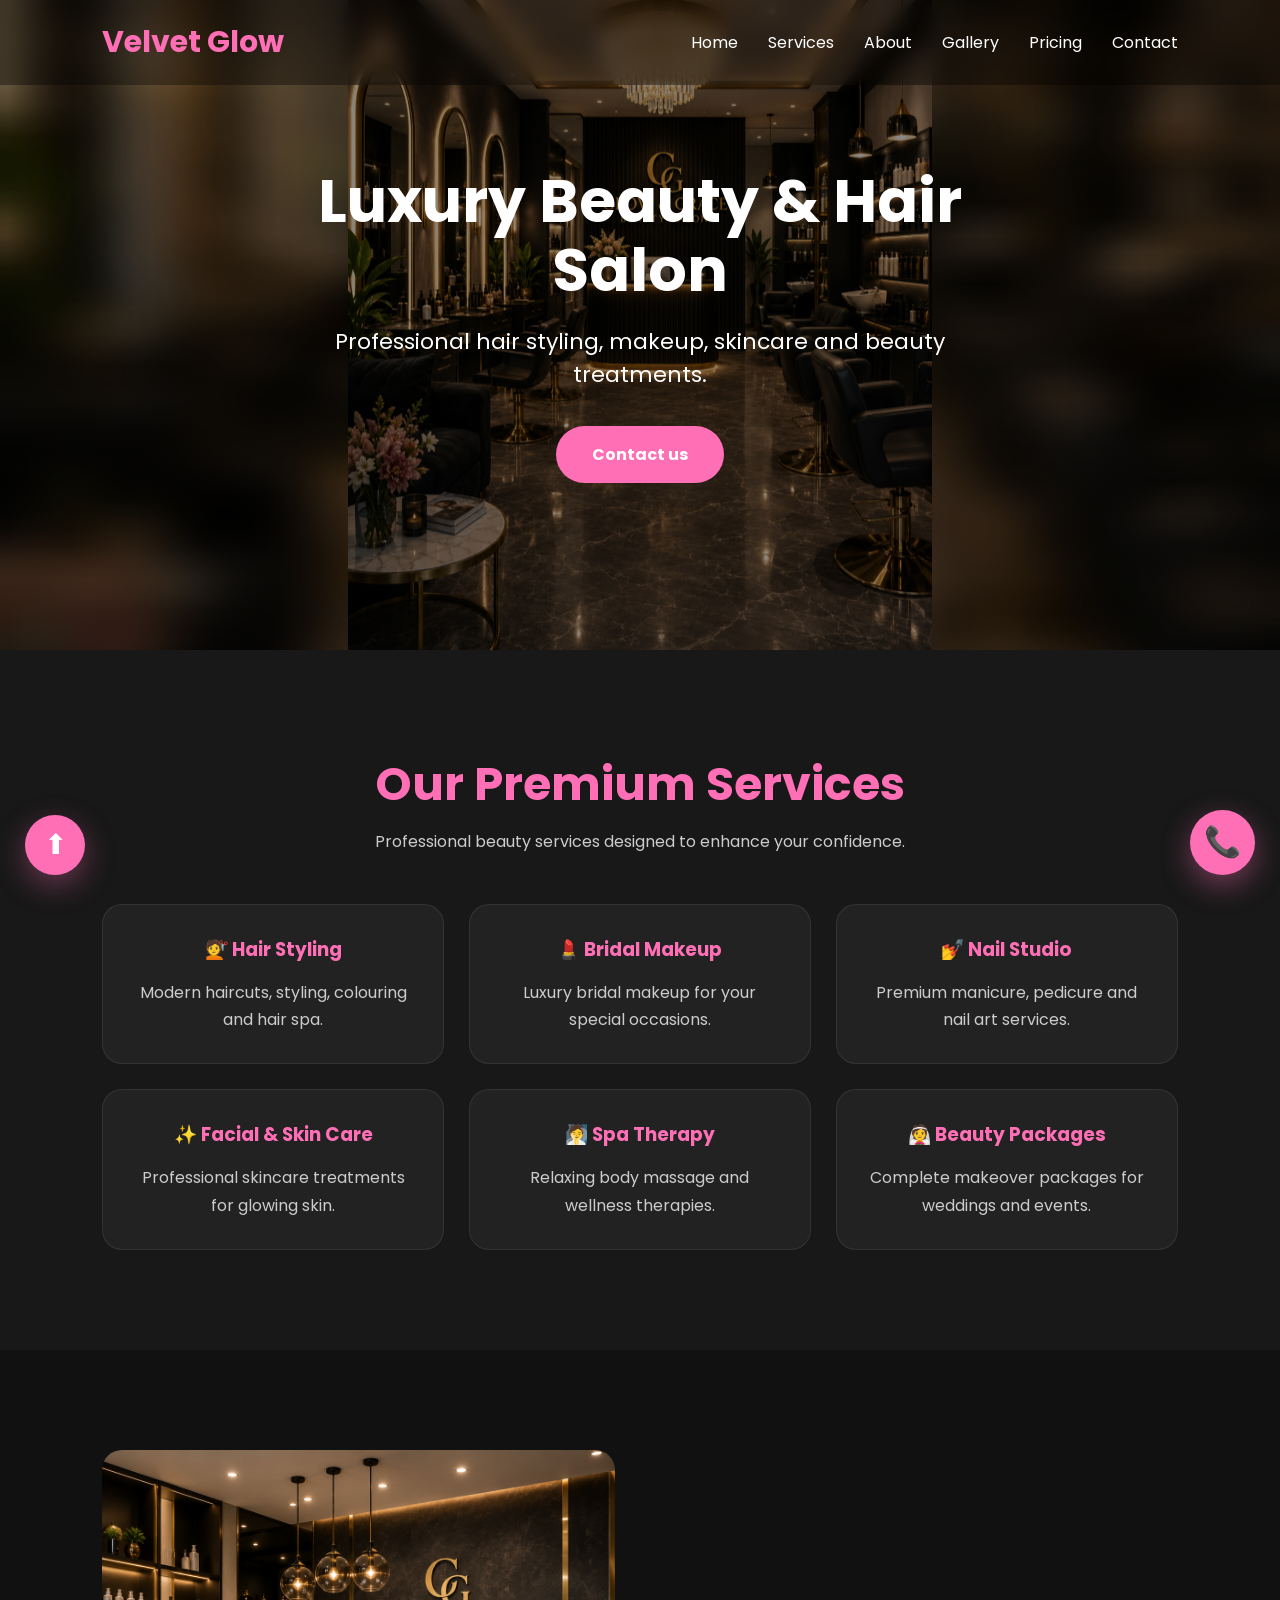
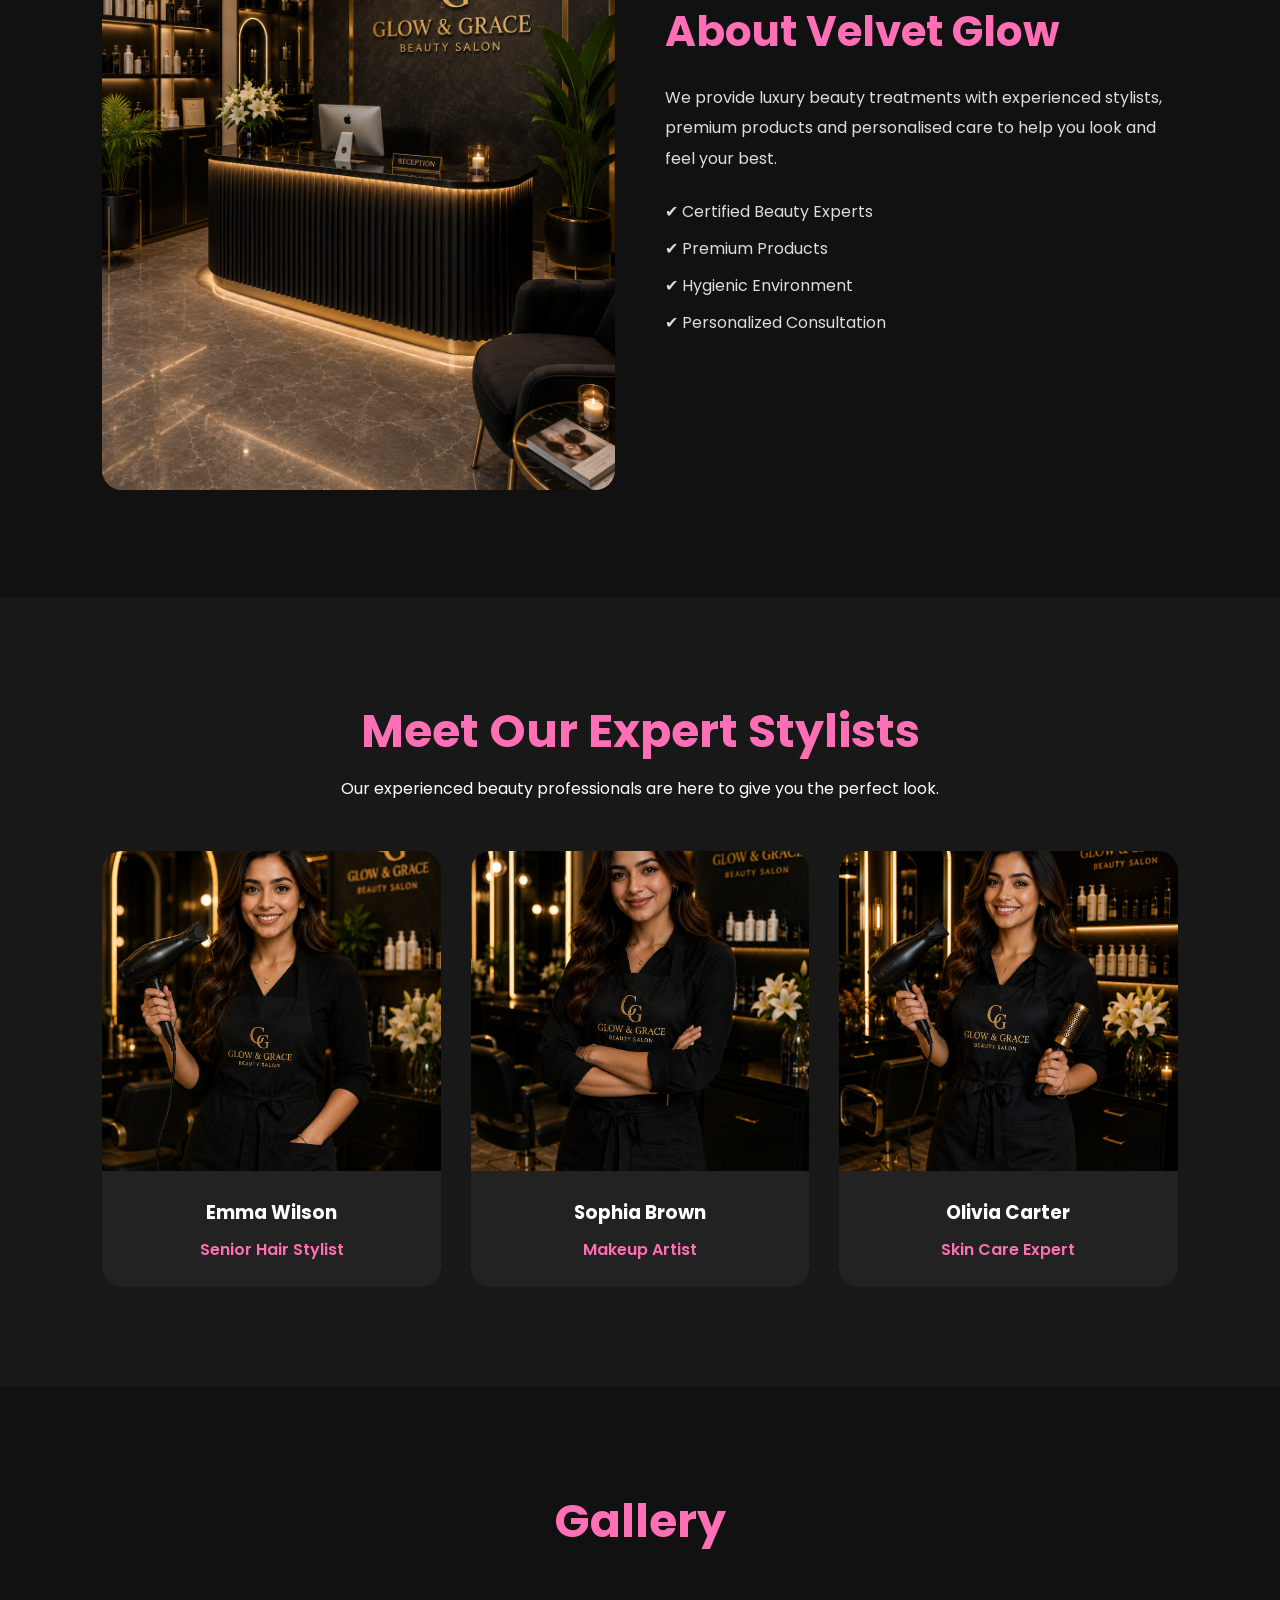
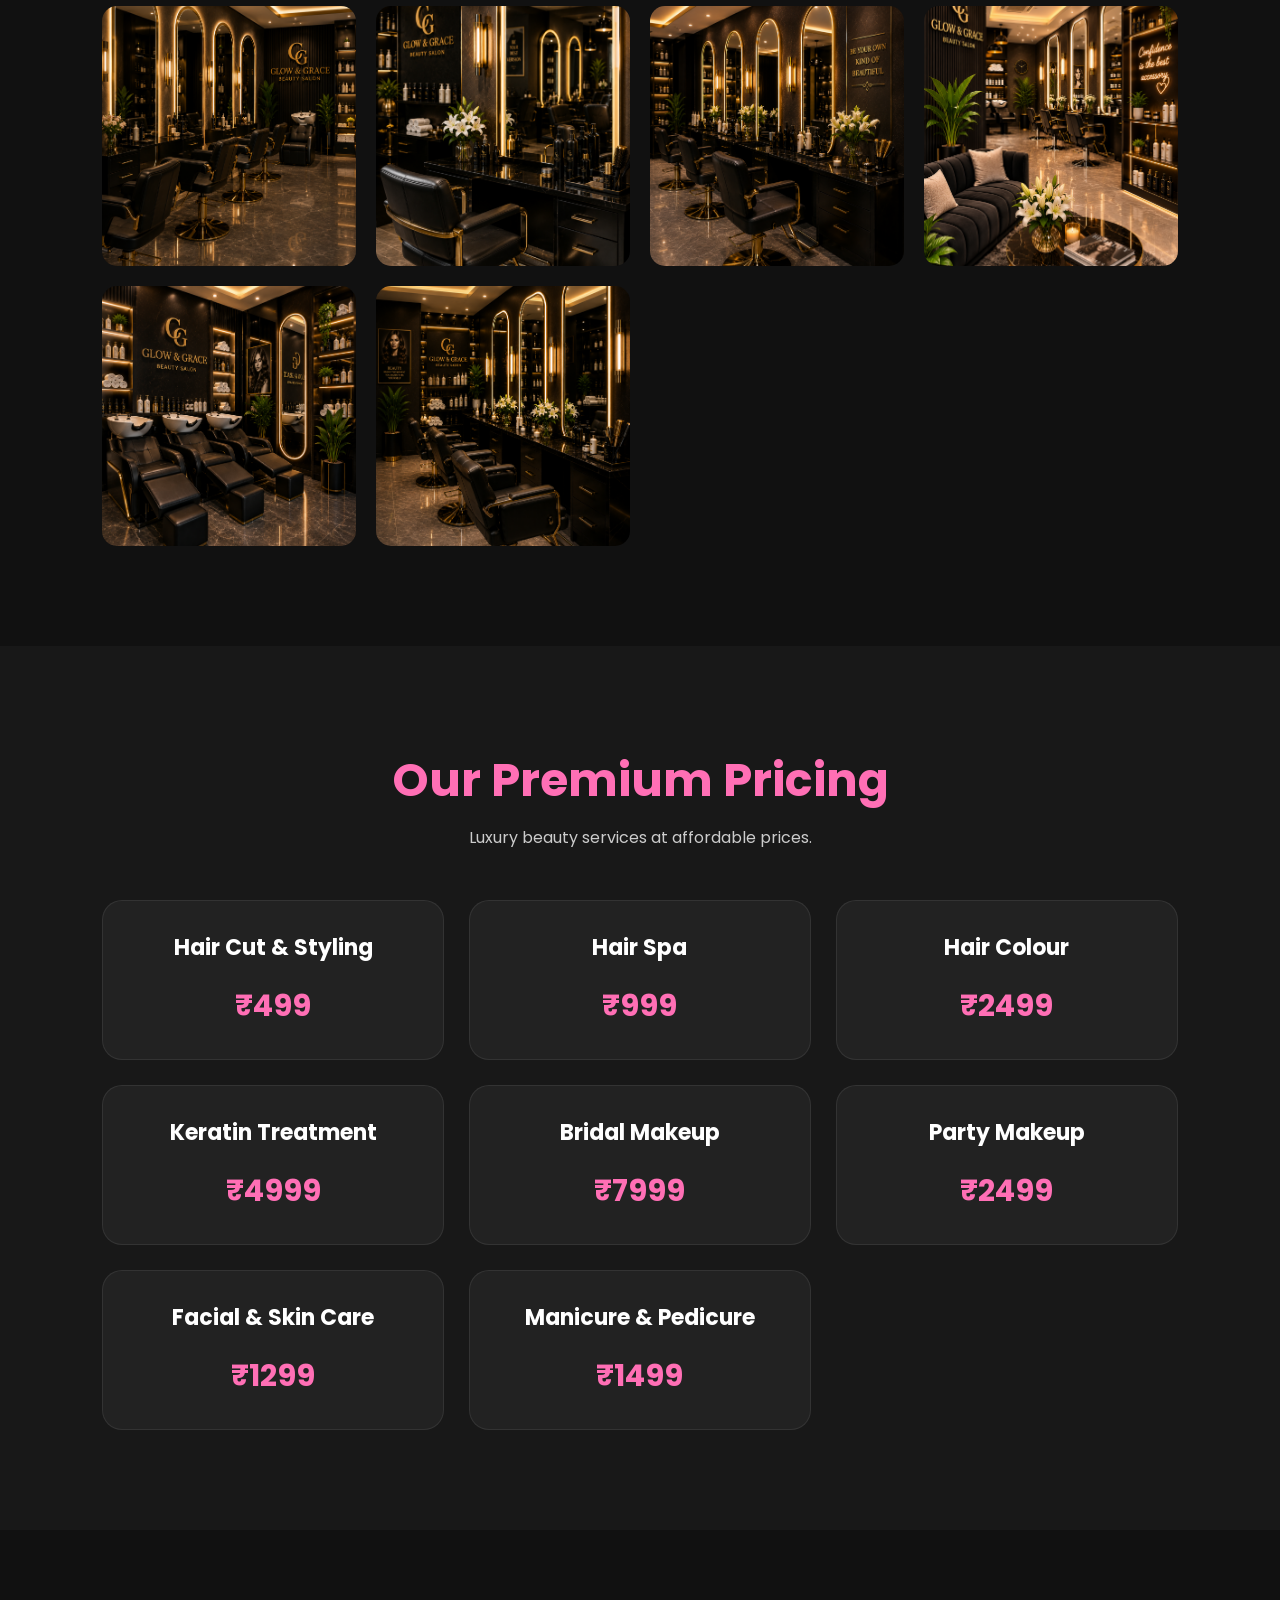
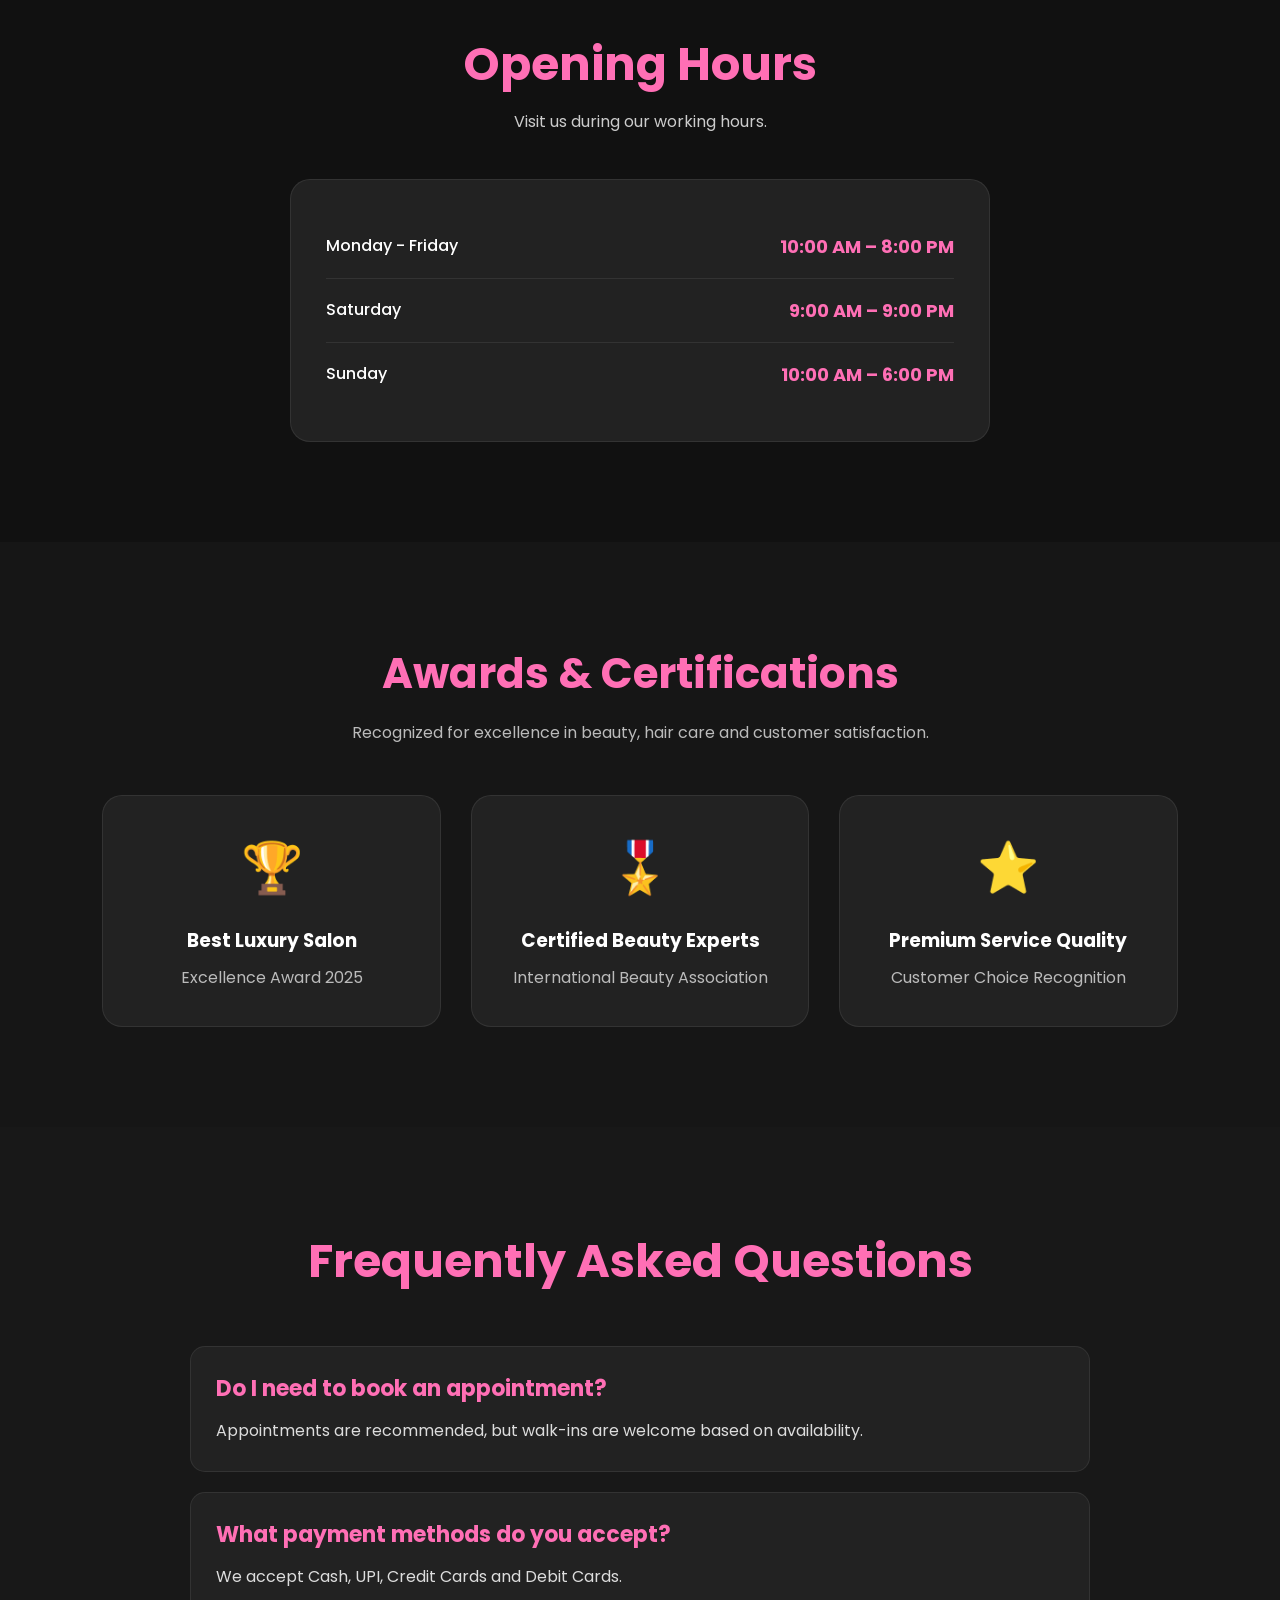
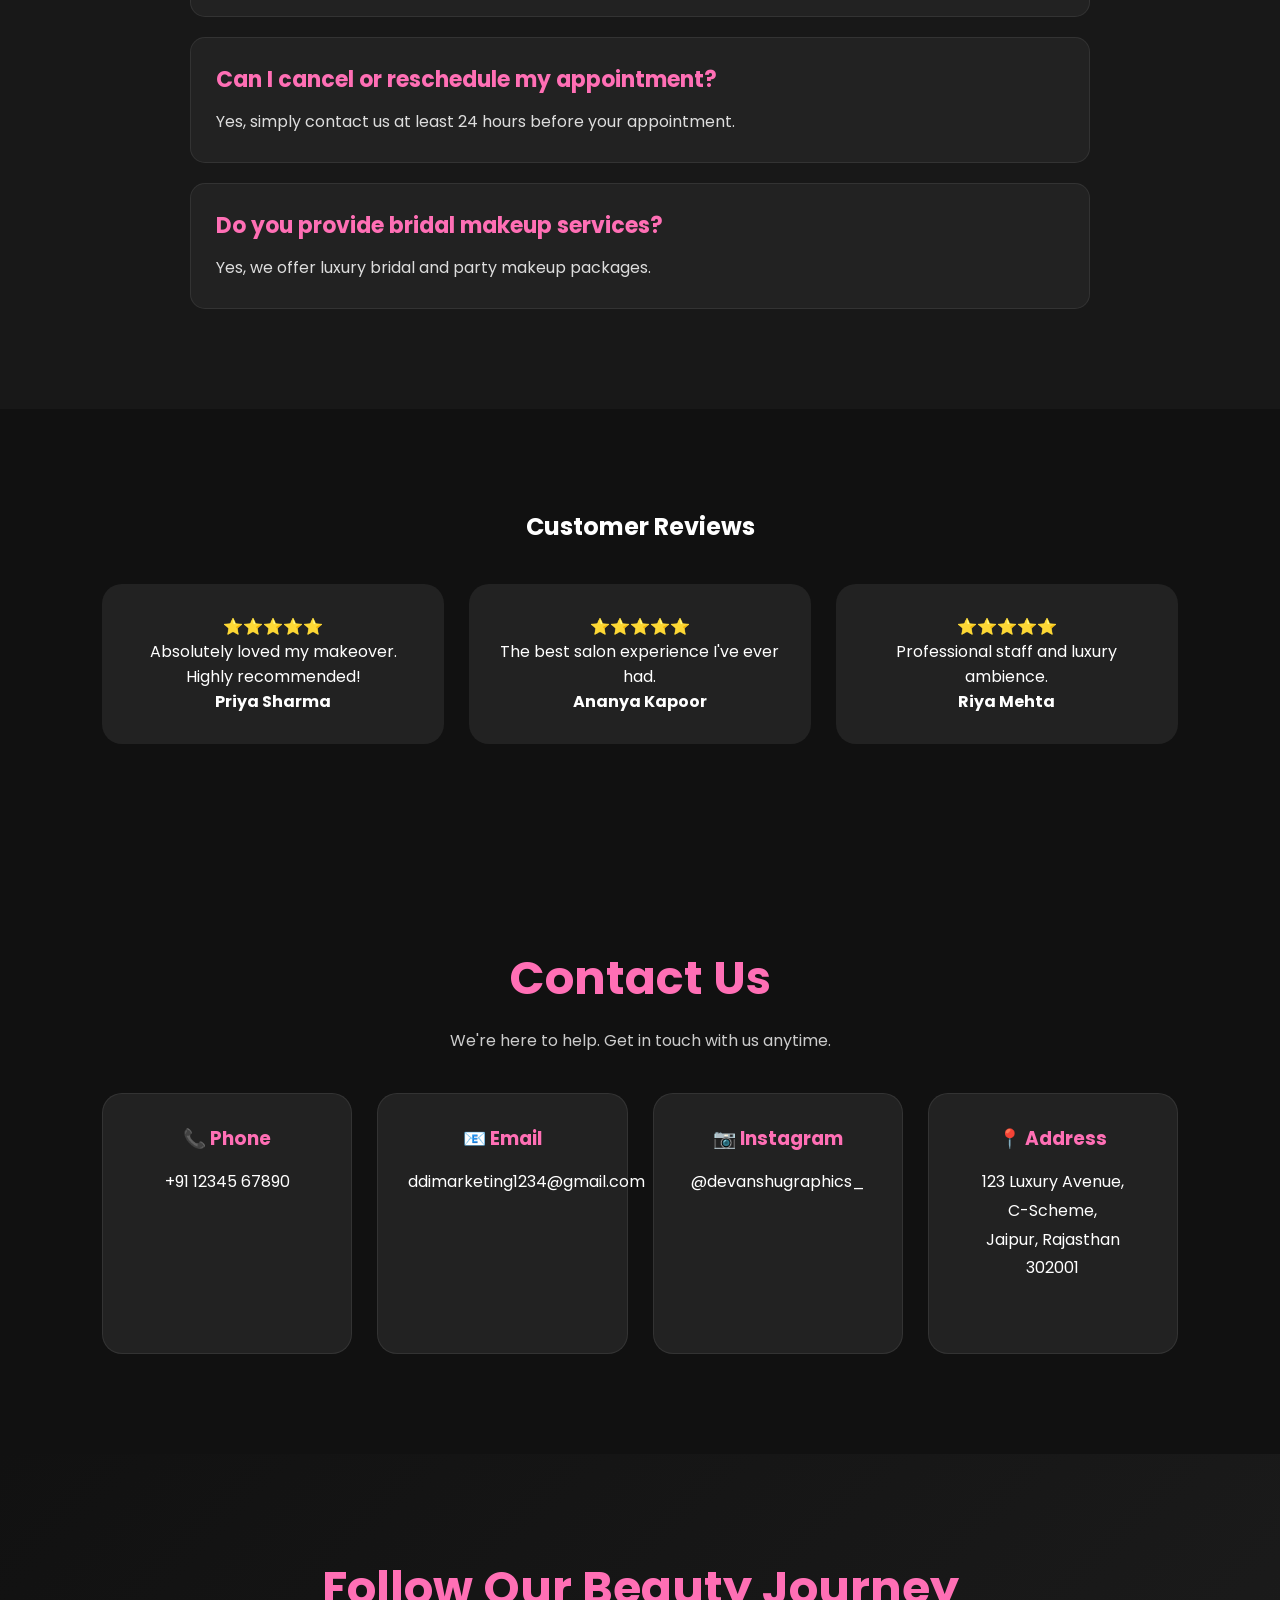
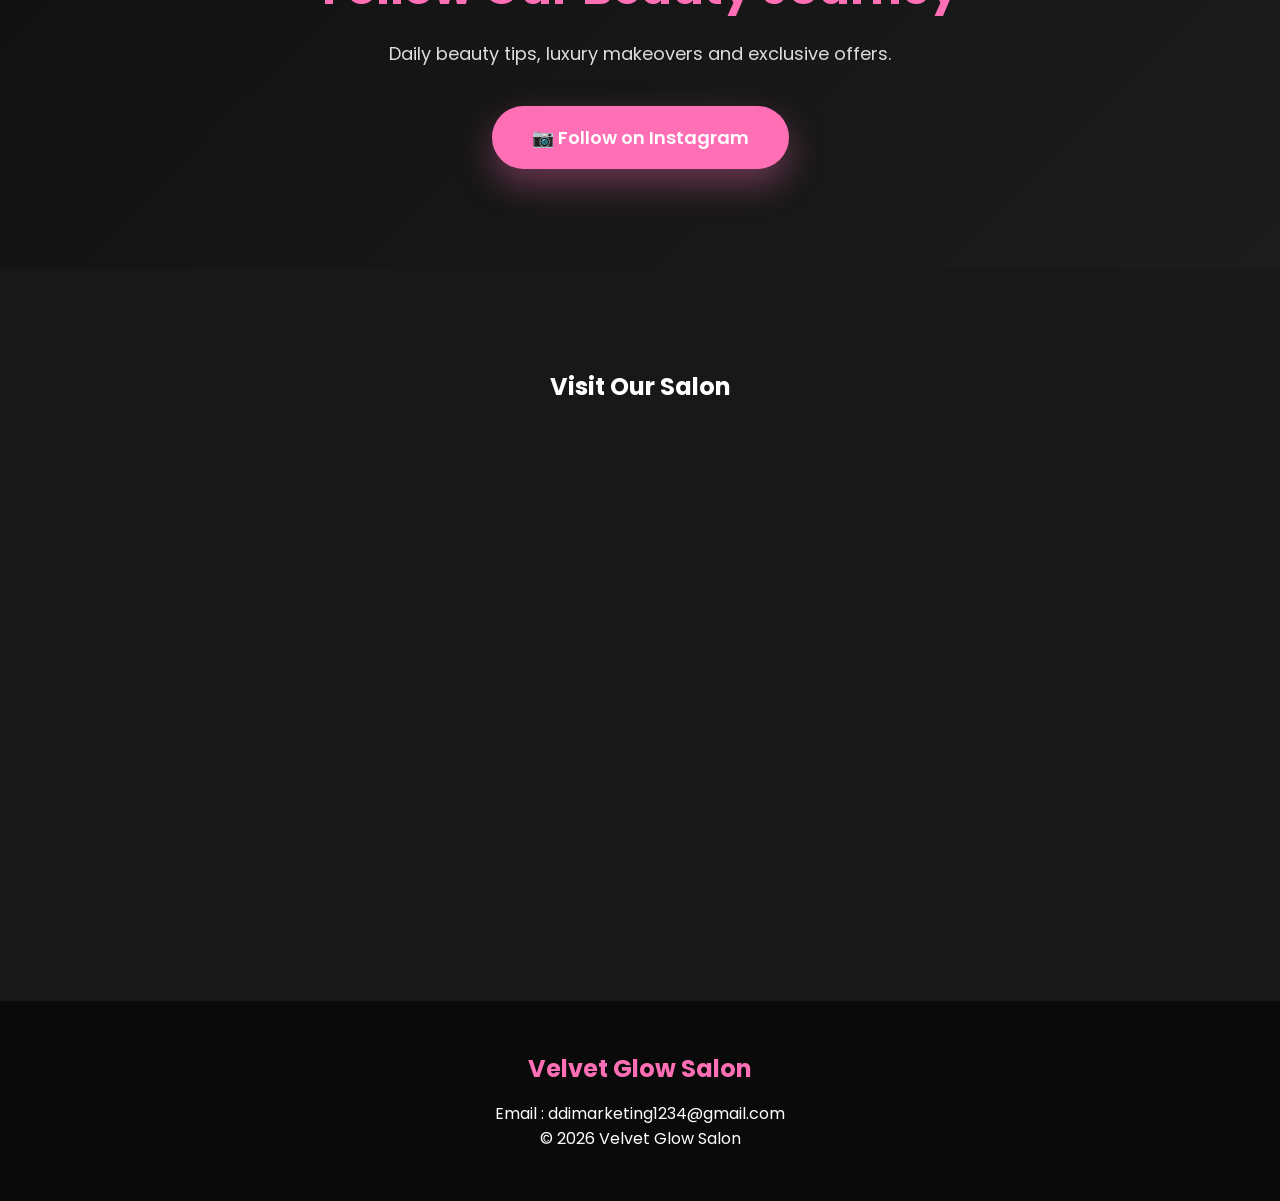
<file: index.html>
<!DOCTYPE html>
<html lang="en">

<head>

<link rel="stylesheet" href="https://unpkg.com/aos@2.3.4/dist/aos.css">

<meta charset="UTF-8">

<meta name="viewport" content="width=device-width, initial-scale=1.0">

<title>Velvet Glow Salon | Luxury Hair & Beauty Studio</title>

<meta name="description" content="Experience premium hair styling, beauty treatments, bridal makeup and skincare services at Velvet Glow Salon.">

<meta name="keywords" content="Velvet Glow Salon, Hair Salon, Beauty Salon, Haircut, Bridal Makeup, Hair Spa, Skincare">

<meta name="author" content="Velvet Glow Salon">

<meta name="robots" content="index, follow">

<link rel="canonical" href="https://devanshuwebsite.github.io/salon-demo/">

<!-- Open Graph Tags -->
<meta property="og:title" content="Velvet Glow Salon | Luxury Hair & Beauty Studio">
<meta property="og:description" content="Premium hair styling, bridal makeup, skincare and beauty treatments at Velvet Glow Salon.">
<meta property="og:image" content="https://devanshuwebsite.github.io/salon-demo/images/logo.png">
<meta property="og:url" content="https://devanshuwebsite.github.io/salon-demo/">
<meta property="og:type" content="website">

<!-- Twitter Card Tags -->
<meta name="twitter:card" content="summary_large_image">
<meta name="twitter:title" content="Velvet Glow Salon | Luxury Hair & Beauty Studio">
<meta name="twitter:description" content="Premium hair styling, bridal makeup, skincare and beauty treatments.">
<meta name="twitter:image" content="https://devanshuwebsite.github.io/salon-demo/images/logo.png">

    
<meta name="theme-color" content="#ff6fb5">

<link rel="stylesheet" href="style.css">

<link rel="preconnect" href="https://fonts.googleapis.com">

<link rel="preconnect" href="https://fonts.gstatic.com" crossorigin>

<link href="https://fonts.googleapis.com/css2?family=Poppins:wght@300;400;500;600;700&display=swap" rel="stylesheet">

<link rel="icon" type="image/png" href="images/logo.png">

<link rel="apple-touch-icon" href="images/logo.png">


    <!-- Google Analytics (GA4) -->
<script async src="https://www.googletagmanager.com/gtag/js?id=G-4TEXLRBEES"></script>
<script>
  window.dataLayer = window.dataLayer || [];
  function gtag(){dataLayer.push(arguments);}
  gtag('js', new Date());

  gtag('config', 'G-4TEXLRBEES');
</script>

</head>


<body>
<div id="progress-bar"></div>
<div id="loader">
    <div class="loader-content">
        <h1>Velvet Glow</h1>
        <span>Luxury Hair & Beauty Studio</span>
    </div>
</div>

<nav id="navbar">

<div class="logo"> Velvet Glow</div>

<div class="menu-toggle" id="menu-toggle">  ☰ 
</div>

<ul id="nav-links">

<li><a href="#home">Home</a></li>

<li><a href="#services">Services</a></li>

<li><a href="#about">About</a></li>

<li><a href="#gallery">Gallery</a></li>

<li><a href="#pricing">Pricing</a></li>

<li><a href="#contact">Contact</a></li>

</ul>

</nav>

<header class="hero" id="home" data-aos ="fade-in">
  
<div class="hero-content">

<h1>Luxury Beauty & Hair Salon</h1>

<p>

Professional hair styling, makeup, skincare and beauty treatments.

</p>

<a href="#contact" class="btn">

Contact us

</a>

</div>

</header>

<!-- SERVICES -->

<section class="services" id="services" data-aos="fade-up" >

<h2>Our Premium Services</h2>

<p>Professional beauty services designed to enhance your confidence.</p>

<div class="services-grid">

<div class="service-card">

<h3>💇 Hair Styling</h3>

<p>Modern haircuts, styling, colouring and hair spa.</p>

</div>

<div class="service-card">

<h3>💄 Bridal Makeup</h3>

<p>Luxury bridal makeup for your special occasions.</p>

</div>

<div class="service-card">

<h3>💅 Nail Studio</h3>

<p>Premium manicure, pedicure and nail art services.</p>

</div>

<div class="service-card">

<h3>✨ Facial & Skin Care</h3>

<p>Professional skincare treatments for glowing skin.</p>

</div>

<div class="service-card">

<h3>🧖 Spa Therapy</h3>

<p>Relaxing body massage and wellness therapies.</p>

</div>

<div class="service-card">

<h3>👰 Beauty Packages</h3>

<p>Complete makeover packages for weddings and events.</p>

</div>

</div>

</section>

<!-- ABOUT -->

<section class="about" id="about" data-aos="fade-right">

<div class="about-image">

<img src="images/about-salon.png" loading="lazy" alt="Salon Gallery" loading="lazy"
decoding="async">

</div>

<div class="about-content">

<h2>About Velvet Glow</h2>

<p>

We provide luxury beauty treatments with experienced stylists, premium products and personalised care to help you look and feel your best.

</p>

<ul>

<li>✔ Certified Beauty Experts</li>

<li>✔ Premium Products</li>

<li>✔ Hygienic Environment</li>

<li>✔ Personalized Consultation</li>

</ul>

</div>

</section>

<!-- STYLISTS -->

<section class="stylists" id="stylists" data-aos="zoom-in">

<h2>Meet Our Expert Stylists</h2>

<p>Our experienced beauty professionals are here to give you the perfect look.</p>

<div class="stylist-grid">

<div class="stylist-card">

<img src="images/stylist-1.png" loading="lazy" alt="Stylist" decoding="async">

<h3>Emma Wilson</h3>

<span>Senior Hair Stylist</span>

</div>

<div class="stylist-card">

<img src="images/stylist-2.png" loading="lazy" alt="Stylist" decoding="async">

<h3>Sophia Brown</h3>

<span>Makeup Artist</span>

</div>

<div class="stylist-card">

<img src="images/stylist-3.png" loading="lazy" alt="Stylist" decoding="async">

<h3>Olivia Carter</h3>

<span>Skin Care Expert</span>

</div>

</div>

</section>

<!-- GALLERY -->

<section class="gallery" id="gallery" data-aos="fade-up">

<h2>Gallery</h2>

<div class="gallery-grid">

<img src="images/gallery-1.png" loading="lazy"  alt="Hair" decoding="async">

<img src="images/gallery-2.png" loading="lazy" alt="Makeup" decoding="async">


<img src="images/gallery-3.png" loading="lazy" alt="Salon" decoding="async">

<img src="images/gallery-4.png" loading="lazy" alt="Beauty"  decoding="async">

<img src="images/gallery-5.png" loading="lazy" alt="Spa"  decoding="async">

<img src="images/gallery-6.png" loading="lazy" alt="Model"  decoding="async">

</div>

</section>


<!-- PRICE LIST -->

<section class="pricing" id="pricing">

<h2>Our Premium Pricing</h2>
<p>Luxury beauty services at affordable prices.</p>

<div class="pricing-grid">

<div class="price-card">
<h3>Hair Cut & Styling</h3>
<span>₹499</span>
</div>

<div class="price-card">
<h3>Hair Spa</h3>
<span>₹999</span>
</div>

<div class="price-card">
<h3>Hair Colour</h3>
<span>₹2499</span>
</div>

<div class="price-card">
<h3>Keratin Treatment</h3>
<span>₹4999</span>
</div>

<div class="price-card">
<h3>Bridal Makeup</h3>
<span>₹7999</span>
</div>

<div class="price-card">
<h3>Party Makeup</h3>
<span>₹2499</span>
</div>

<div class="price-card">
<h3>Facial & Skin Care</h3>
<span>₹1299</span>
</div>

<div class="price-card">
<h3>Manicure & Pedicure</h3>
<span>₹1499</span>
</div>

</div>

</section>

<!-- OPENING HOURS -->

<section class="hours" id="hours">

<h2>Opening Hours</h2>

<p>Visit us during our working hours.</p>

<div class="hours-box">

<div class="day">
<span>Monday - Friday</span>
<strong>10:00 AM – 8:00 PM</strong>
</div>

<div class="day">
<span>Saturday</span>
<strong>9:00 AM – 9:00 PM</strong>
</div>

<div class="day">
<span>Sunday</span>
<strong>10:00 AM – 6:00 PM</strong>
</div>

</div>

</section>

<!-- CERTIFICATIONS -->

<section class="certifications" id="certifications" data-aos="fade-up">

<h2>Awards & Certifications</h2>

<p>Recognized for excellence in beauty, hair care and customer satisfaction.</p>

<div class="certificate-grid">

<div class="certificate-card">
<div class="certificate-icon">🏆</div>
<h3>Best Luxury Salon</h3>
<p>Excellence Award 2025</p>
</div>

<div class="certificate-card">
<div class="certificate-icon">🎖️</div>
<h3>Certified Beauty Experts</h3>
<p>International Beauty Association</p>
</div>

<div class="certificate-card">
<div class="certificate-icon">⭐</div>
<h3>Premium Service Quality</h3>
<p>Customer Choice Recognition</p>
</div>

</div>

</section>

<!-- FAQ -->

<section class="faq" id="faq">

<h2>Frequently Asked Questions</h2>

<div class="faq-container">

<div class="faq-item">
<h3>Do I need to book an appointment?</h3>
<p>Appointments are recommended, but walk-ins are welcome based on availability.</p>
</div>

<div class="faq-item">
<h3>What payment methods do you accept?</h3>
<p>We accept Cash, UPI, Credit Cards and Debit Cards.</p>
</div>

<div class="faq-item">
<h3>Can I cancel or reschedule my appointment?</h3>
<p>Yes, simply contact us at least 24 hours before your appointment.</p>
</div>

<div class="faq-item">
<h3>Do you provide bridal makeup services?</h3>
<p>Yes, we offer luxury bridal and party makeup packages.</p>
</div>

</div>

</section>



<section class="reviews" id="reviews" data-aos="fade-up" >

<h2>Customer Reviews</h2>

<div class="review-grid">

<div class="review-card">

⭐⭐⭐⭐⭐

<p>Absolutely loved my makeover. Highly recommended!</p>

<h4>Priya Sharma</h4>

</div>

<div class="review-card">

⭐⭐⭐⭐⭐

<p>The best salon experience I've ever had.</p>

<h4>Ananya Kapoor</h4>

</div>

<div class="review-card">

⭐⭐⭐⭐⭐

<p>Professional staff and luxury ambience.</p>

<h4>Riya Mehta</h4>

</div>

</div>

</section>

<!-- CONTACT -->

<section class="contact" id="contact">

<h2>Contact Us</h2>

<p>We're here to help. Get in touch with us anytime.</p>

<div class="contact-box">

<div class="contact-card">
<h3>📞 Phone</h3>
<p>
<a href="tel:12345678910">
+91 12345 67890
</a>
</p>
</div>

<div class="contact-card">
<h3>📧 Email</h3>
<p>
<a href="mailto:ddimarketing1234@gmail.com">
ddimarketing1234@gmail.com
</a>
</p>
</div>

<div class="contact-card">
<h3>📷 Instagram</h3>
<p>
<a href="https://instagram.com/devanshugraphics_" target="_blank">
@devanshugraphics_
</a>
</p>
</div>

<div class="contact-card">
<h3>📍 Address</h3>
<p>
<a href="https://map.google.com/?q=New+Delhi" target="_blank">
123 Luxury Avenue,<br>
C-Scheme,<br>
Jaipur, Rajasthan 302001
</a>
</p>
</div>

</div>

</section>


<!-- INSTAGRAM CTA -->

<section class="instagram">

<h2>Follow Our Beauty Journey</h2>

<p>
Daily beauty tips, luxury makeovers and exclusive offers.
</p>

<a href="https://instagram.com/devanshugraphics_" target="_blank" class="insta-btn">

📷 Follow on Instagram

</a>

</section>

<section class="location" id="location" data-aos="fade-up">

<h2>Visit Our Salon</h2>

<iframe

src="https://www.google.com/maps?q=New+Delhi&output=embed"

loading="lazy">

</iframe>

</section>

<footer>

<h2>Velvet Glow Salon</h2>

<p>Email : ddimarketing1234@gmail.com</p>

<p>© 2026 Velvet Glow Salon</p>

</footer>



<script src="script.js"></script>

<!-- Floating Call Button -->

<a href="tel:12345678910" class="call-float">

📞

</a>


<a href="#" class="top-btn">
⬆
</a>

<script src="https://unpkg.com/aos@2.3.4/dist/aos.js"></script>

<script>
AOS.init({
duration:1000,
once:true,
offset:100
});
</script>
<div class="cursor-glow"></div>


</body>

</html>
</file>
<file: style.css>
*{
margin:0;
padding:0;
box-sizing:border-box;
font-family:'Poppins',sans-serif;
}

html{
scroll-behavior:smooth;
}

body{
background:#111;
color:#fff;
}

nav{
position:fixed;
top:0;
left:0;
width:100%;
display:flex;
justify-content:space-between;
align-items:center;
padding:20px 8%;
background:rgba(0,0,0,.35);
backdrop-filter:blur(10px);
z-index:999;

nav ul li a.active{
color:#ff6fb5;
font-weight:600;
}
}

.logo{
font-size:30px;
font-weight:700;
color:#ff6fb5;
}

nav ul{
display:flex;
list-style:none;
gap:30px;
}

nav a{
color:#fff;
text-decoration:none;
transition:.3s;
}

nav a:hover{
color:#ff6fb5;
}

.hero{
    position:relative;
    height:650px;
    display:flex;
    justify-content:center;
    align-items:center;
    text-align:center;
    background:
        linear-gradient(rgba(0,0,0,.45),rgba(0,0,0,.45)),
        url("images/hero-bg.jpg");
    background-size:cover;
    background-position:center;
    background-repeat:no-repeat;
}

.hero-content{
    position:relative;
    z-index:2;
    width:90%;
    max-width:700px;
    margin:auto;
    text-align:center;
}

.hero h1{
    font-size:60px;
    line-height:1.15;
    margin-bottom:20px;
}
@media (max-width:768px){

.hero{
    padding-top:120px;
    min-height:100vh;
}

.hero h1{
    font-size:48px;
}

.hero p{
    font-size:18px;
}

nav{
    padding:15px 5%;
}

}
.hero p{
font-size:22px;
max-width:700px;
margin:auto;
margin-bottom:35px;
}

.btn{
display:inline-block;
padding:16px 36px;
background:#ff6fb5;
color:#fff;
text-decoration:none;
border-radius:50px;
font-weight:700;
transition:.3s;
}

.btn:hover{
transform:translateY(-5px);
}
/* SERVICES */

.services{
padding:100px 8%;
background:#181818;
text-align:center;
}

.services h2{
font-size:46px;
color:#ff6fb5;
margin-bottom:10px;
}

.services p{
color:#ccc;
margin-bottom:50px;
}

.services-grid{
display:grid;
grid-template-columns:repeat(auto-fit,minmax(280px,1fr));
gap:25px;
}

.service-card{
background:#222;
padding:30px;
border-radius:20px;
transition:.35s;
border:1px solid rgba(255,255,255,.08);
}

.service-card:hover{
transform:translateY(-10px);
box-shadow:0 15px 35px rgba(255,111,181,.25);
}

.service-card h3{
color:#ff6fb5;
margin-bottom:15px;
}

.service-card p{
color:#ccc;
line-height:1.7;
margin:0;
}

/* ABOUT */

.about{
padding:100px 8%;
display:grid;
grid-template-columns:repeat(auto-fit,minmax(350px,1fr));
gap:50px;
align-items:center;
background:#111;
}

.about-image img{
width:100%;
border-radius:20px;
}

.about-content h2{
font-size:42px;
color:#ff6fb5;
margin-bottom:20px;
}

.about-content p{
line-height:1.9;
color:#ddd;
margin-bottom:25px;
}

.about-content ul{
list-style:none;
padding:0;
}

.about-content li{
margin:12px 0;
color:#ddd;
}
/* STYLISTS */

.stylists{
padding:100px 8%;
background:#181818;
text-align:center;
}

.stylists h2{
font-size:46px;
color:#ff6fb5;
margin-bottom:10px;
}

.stylist-grid{
display:grid;
grid-template-columns:repeat(auto-fit,minmax(280px,1fr));
gap:30px;
margin-top:50px;
}

.stylist-card{
background:#222;
border-radius:20px;
overflow:hidden;
transition:.35s;
}

.stylist-card:hover{
transform:translateY(-10px);
}

.stylist-card img{
width:100%;
height:320px;
object-fit:cover;
}

.stylist-card h3{
margin-top:20px;
}

.stylist-card span{
display:block;
margin:10px 0 25px;
color:#ff6fb5;
font-weight:600;
}/* GALLERY */

.gallery{
padding:100px 8%;
background:#111;
text-align:center;
}

.gallery h2{
font-size:46px;
color:#ff6fb5;
margin-bottom:50px;
}

.gallery-grid{
display:grid;
grid-template-columns:repeat(auto-fit,minmax(250px,1fr));
gap:20px;
}

.gallery-grid img{
width:100%;
height:260px;
object-fit:cover;
border-radius:15px;
cursor:pointer;
transition:.35s;
}

.gallery-grid img:hover{
transform:scale(1.05);
}

/* REVIEWS */

.reviews{
padding:100px 8%;
background:#111;
text-align:center;
}

.review-grid{
display:grid;
grid-template-columns:repeat(auto-fit,minmax(280px,1fr));
gap:25px;
margin-top:40px;
}

.review-card{
background:#222;
padding:30px;
border-radius:20px;
transition:.3s;
}

.review-card:hover{
transform:translateY(-8px);
}

/* MAP */

.location{
padding:100px 8%;
background:#181818;
text-align:center;
}

.location iframe{
width:100%;
height:450px;
border:none;
border-radius:20px;
margin-top:40px;
}

/* FOOTER */

footer{
padding:50px;
background:#0a0a0a;
text-align:center;
}

footer h2{
color:#ff6fb5;
margin-bottom:15px;
}

/* ===========================
   RESPONSIVE DESIGN
=========================== */

@media (max-width:768px){

nav{
    padding:15px 5%;
}

.logo{
    font-size:22px;
}

nav ul{
    gap:18px;
    font-size:15px;
}

.hero{
    min-height:100vh;
    padding:120px 20px 60px;
}

.hero-content{
    width:100%;
    max-width:100%;
    position:relative;
    z-index:2;
}

.hero h1{
    font-size:52px;
    line-height:1.15;
    margin-bottom:20px;
}

.hero p{
    font-size:20px;
    line-height:1.6;
    margin-bottom:30px;
}

.btn{
    padding:15px 35px;
    font-size:18px;
}

.services,
.about,
.stylists,
.gallery,
.reviews,
.location{
    padding:70px 20px;
}

.services h2,
.about-content h2,
.stylists h2,
.gallery h2,


.about{
    grid-template-columns:1fr;
}

.about-image{
    order:-1;
}

.stylist-card img{
    height:300px;
}

.location iframe{
    height:300px;
}

footer{
    padding:40px 20px;
}

}

/* Extra Small Phones */

@media (max-width:480px){

.logo{
    font-size:18px;
}

nav ul{
    gap:10px;
    font-size:13px;
}

.hero{
    padding-top:110px;
}

.hero h1{
    font-size:42px;
}

.hero p{
    font-size:18px;
}

.btn{
    width:100%;
    max-width:320px;
}

.services h2,
.about-content h2,
.stylists h2,
.gallery h2,




.review-grid,
.gallery-grid,
.services-grid,
.stylist-grid{
    grid-template-columns:1fr;
}

}

/* HAMBURGER MENU */

.menu-toggle{
    display:none;
    font-size:32px;
    color:#fff;
    cursor:pointer;
}

@media(max-width:768px){

nav{
    padding:18px 5%;
}

.menu-toggle{
    display:block;
}

nav ul{
    position:absolute;
    top:75px;
    left:0;
    width:100%;
    background:#111;
    flex-direction:column;
    align-items:center;
    gap:25px;
    padding:30px 0;
    display:none;
}

nav ul.active{
    display:flex;
}

nav ul li{
    width:100%;
    text-align:center;
}

nav ul li a{
    display:block;
    padding:10px;
}

}

/* PRICE LIST */

.pricing{
padding:100px 8%;
background:#181818;
text-align:center;
}

.pricing h2{
font-size:46px;
color:#ff6fb5;
margin-bottom:10px;
}

.pricing p{
color:#ccc;
margin-bottom:50px;
}

.pricing-grid{
display:grid;
grid-template-columns:repeat(auto-fit,minmax(260px,1fr));
gap:25px;
}

.price-card{
background:#222;
padding:30px;
border-radius:20px;
border:1px solid rgba(255,255,255,.08);
transition:.35s;
}

.price-card:hover{
transform:translateY(-10px);
box-shadow:0 15px 35px rgba(255,111,181,.25);
}

.price-card h3{
color:#fff;
font-size:22px;
margin-bottom:20px;
}

.price-card span{
display:inline-block;
font-size:30px;
font-weight:700;
color:#ff6fb5;
}
/* OPENING HOURS */

.hours{
padding:100px 8%;
background:#111;
text-align:center;
}

.hours h2{
font-size:46px;
color:#ff6fb5;
margin-bottom:10px;
}

.hours p{
color:#ccc;
margin-bottom:45px;
}

.hours-box{
max-width:700px;
margin:auto;
background:#222;
padding:35px;
border-radius:20px;
border:1px solid rgba(255,255,255,.08);
}

.day{
display:flex;
justify-content:space-between;
padding:18px 0;
border-bottom:1px solid rgba(255,255,255,.08);
}

.day:last-child{
border-bottom:none;
}

.day span{
color:#fff;
font-weight:500;
}

.day strong{
color:#ff6fb5;
font-size:18px;
}

/* Floating Call Button */

.call-float{

position:fixed;

right:25px;

bottom:25px;

width:65px;

height:65px;

background:#ff6fb5;

color:#fff;

border-radius:50%;

display:flex;

justify-content:center;

align-items:center;

font-size:30px;

text-decoration:none;

box-shadow:0 10px 30px rgba(255,111,181,.4);

z-index:9999;

transition:.3s;

animation:float 2s infinite;

}

.call-float:hover{

transform:scale(1.12);

background:#ff4fa3;

}

@keyframes float{

0%{transform:translateY(0);}

50%{transform:translateY(-8px);}

100%{transform:translateY(0);}

}

/* FAQ */

.faq{
padding:100px 8%;
background:#181818;
text-align:center;
}

.faq h2{
font-size:46px;
color:#ff6fb5;
margin-bottom:50px;
}

.faq-container{
max-width:900px;
margin:auto;
display:flex;
flex-direction:column;
gap:20px;
}

.faq-item{
background:#222;
padding:25px;
border-radius:15px;
text-align:left;
border:1px solid rgba(255,255,255,.08);
transition:.3s;
}

.faq-item:hover{
transform:translateY(-5px);
box-shadow:0 15px 35px rgba(255,111,181,.25);
}

.faq-item h3{
color:#ff6fb5;
margin-bottom:12px;
font-size:22px;
}

.faq-item p{
color:#ddd;
line-height:1.8;
}

/* INSTAGRAM CTA */

.instagram{
padding:100px 8%;
background:linear-gradient(135deg,#111,#1c1c1c);
text-align:center;
}

.instagram h2{
font-size:46px;
color:#ff6fb5;
margin-bottom:15px;
}

.instagram p{
color:#ddd;
font-size:18px;
max-width:650px;
margin:auto;
margin-bottom:35px;
line-height:1.8;
}

.insta-btn{

display:inline-block;
padding:18px 40px;
background:#ff6fb5;
color:#fff;
text-decoration:none;
font-size:18px;
font-weight:600;
border-radius:50px;
transition:.3s;
box-shadow:0 15px 35px rgba(255,111,181,.35);

}

.insta-btn:hover{

background:#ff4fa3;
transform:translateY(-5px);

}


/* Back To Top */

.top-btn{

position:fixed;

left:25px;

bottom:25px;

width:60px;

height:60px;

background:#ff6fb5;

color:#fff;

border-radius:50%;

display:flex;

justify-content:center;

align-items:center;

font-size:28px;

text-decoration:none;

box-shadow:0 10px 30px rgba(255,111,181,.35);

z-index:999;

transition:.3s;

}

.top-btn:hover{

transform:translateY(-6px);

background:#ff4fa3;

}

.btn{

animation:pulse 2s infinite;

}

@keyframes pulse{

0%{
transform:scale(1);
}

50%{
transform:scale(1.05);
}

100%{
transform:scale(1);
}

}
::-webkit-scrollbar{

width:10px;

}

::-webkit-scrollbar-track{

background:#111;

}

::-webkit-scrollbar-thumb{

background:#ff6fb5;

border-radius:50px;

}

::-webkit-scrollbar-thumb:hover{

background:#ff4fa3;

}
img{

transition:.4s;

}

img:hover{

transform:scale(1.02);

}

/* CONTACT */

.contact{
padding:100px 8%;
background:#111;
text-align:center;
}

.contact h2{
font-size:46px;
color:#ff6fb5;
margin-bottom:15px;
}

.contact p{
color:#ccc;
margin-bottom:40px;
}

.contact-box{
display:grid;
grid-template-columns:repeat(auto-fit,minmax(250px,1fr));
gap:25px;
}

.contact-card{
background:#222;
padding:30px;
border-radius:20px;
transition:.3s;
border:1px solid rgba(255,255,255,.08);
}

.contact-card:hover{
transform:translateY(-8px);
box-shadow:0 15px 35px rgba(255,111,181,.25);
}

.contact-card h3{
color:#ff6fb5;
margin-bottom:15px;
}

.contact-card a{
color:#fff;
text-decoration:none;
line-height:1.8;
transition:.3s;
}

.contact-card a:hover{
color:#ff6fb5;
}
/* CERTIFICATIONS */

.certifications{
padding:100px 8%;
background:#161616;
text-align:center;
}

.certifications h2{
font-size:42px;
color:#ff6fb5;
margin-bottom:15px;
}

.certifications p{
color:#bbb;
margin-bottom:50px;
}

.certificate-grid{
display:grid;
grid-template-columns:repeat(auto-fit,minmax(260px,1fr));
gap:30px;
}

.certificate-card{
background:#222;
padding:35px 25px;
border-radius:20px;
transition:.4s;
border:1px solid rgba(255,255,255,.08);
}

.certificate-card:hover{
transform:translateY(-10px);
box-shadow:0 15px 35px rgba(255,111,181,.25);
}

.certificate-icon{
font-size:50px;
margin-bottom:20px;
}

.certificate-card h3{
color:#fff;
margin-bottom:10px;
}

.certificate-card p{
color:#bbb;
margin:0;
line-height:1.6;
}

/* ===== Custom Scrollbar ===== */

::-webkit-scrollbar{
    width:12px;
}

::-webkit-scrollbar-track{
    background:#111;
}

::-webkit-scrollbar-thumb{
    background:linear-gradient(180deg,#ff6fb5,#ff2d95);
    border-radius:20px;
    border:2px solid #111;
}

::-webkit-scrollbar-thumb:hover{
    background:linear-gradient(180deg,#ff2d95,#ff6fb5);
}

html{
    scrollbar-width:thin;
    scrollbar-color:#ff6fb5 #111;
}
/* Page Loader */

#loader{
position:fixed;
top:0;
left:0;
width:100%;
height:100%;
background:#111;
display:flex;
justify-content:center;
align-items:center;
z-index:99999;
transition:opacity .6s ease;
}

.loader-content{
text-align:center;
}

.loader-content h1{
color:#ff6fb5;
font-size:48px;
margin-bottom:10px;
}

.loader-content span{
color:#fff;
letter-spacing:2px;
font-size:16px;
}

/* Scroll Progress Bar */

#progress-bar{
position:fixed;
top:0;
left:0;
width:0%;
height:4px;
background:linear-gradient(90deg,#ff6fb5,#ff2d95);
z-index:99999;
transition:width .1s linear;
}
#nav-links a{
position:relative;
transition:.3s;
}

#nav-links a::after{
content:"";
position:absolute;
left:0;
bottom:-6px;
width:0%;
height:2px;
background:#ff6fb5;
transition:.3s ease;
}

#nav-links a:hover::after{
width:100%;
}

#nav-links a:hover{
color:#ff6fb5;
}
.cursor-glow{
position:fixed;
width:180px;
height:180px;
border-radius:50%;
background:rgba(255,111,181,.12);
filter:blur(60px);
pointer-events:none;
transform:translate(-50%,-50%);
z-index:999;
display:none;
}
</file>
